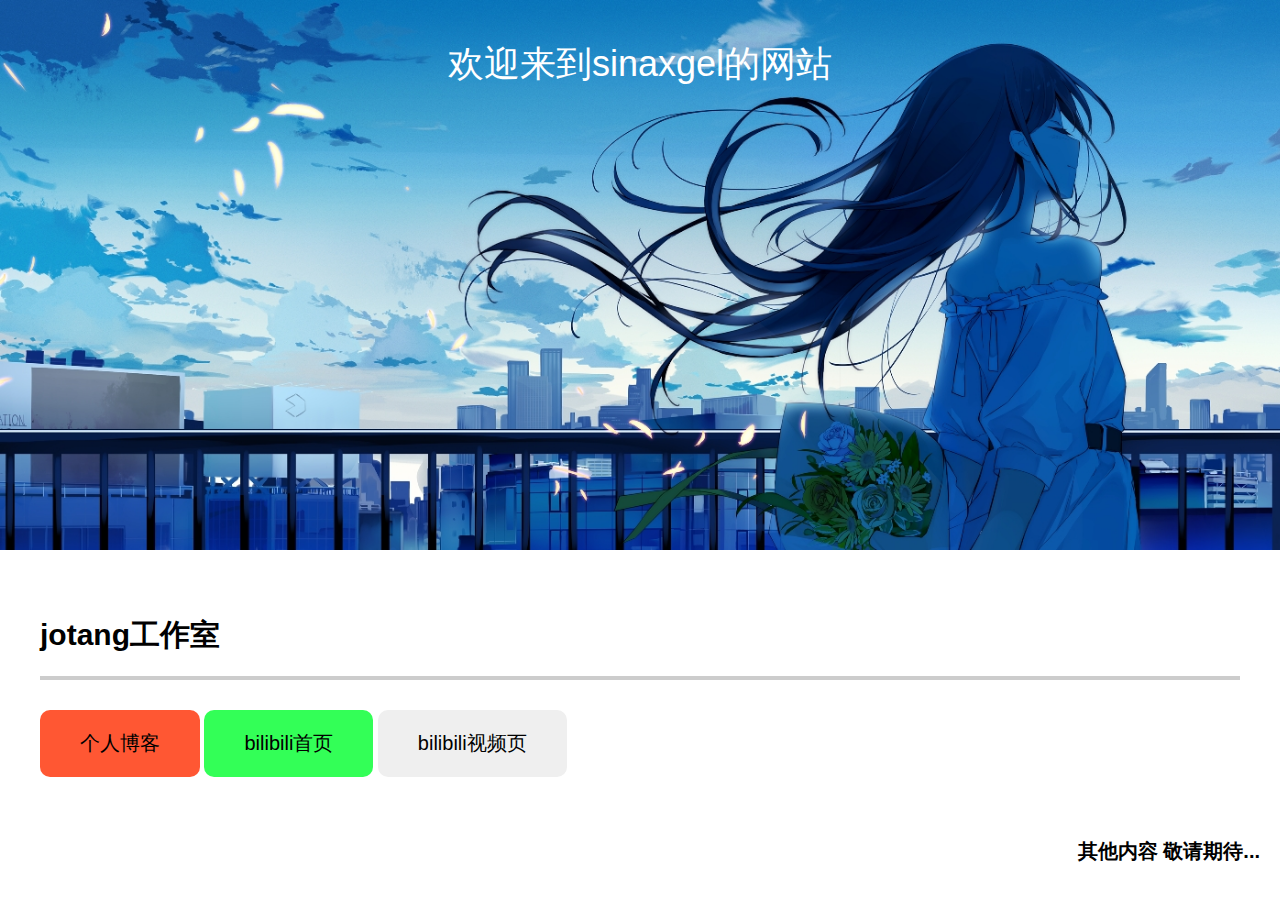
<file: index.html>
<!DOCTYPE html>
<html lang="en">

<head>
    <meta charset="UTF-8">
    <meta name="viewport" content="width=device-width, initial-scale=1.0">
    <title>Sinaxgel's Navigation Page</title>
    <style>
        body {
            font-family: Arial, sans-serif;
            margin: 0;
            padding: 0;
            display: flex;
            flex-direction: column;
            overflow-y: hidden;
        }

        header {
            background-image: url('images/background5.jpg');
            background-size: cover;
            color: white;
            text-align: center;
            padding: 40px 0;
            font-size: 36px;
            height: 470px;
            font-family:Verdana, Geneva, Tahoma, sans-serif;
        }

        .container {
            flex: 1;
            display: flex;
        }

        .box {
            flex: 1;
            padding: 40px;
        }

        .box h2 {
            border-bottom: 4px solid #ccc;
            padding-bottom: 20px;
            margin-bottom: 30px;
            font-size: 30px;
        }

        .box button {
            display: inline-block;
            margin-bottom: 20px;
            padding: 20px 40px;
            font-size: 20px;
            border: none;
            border-radius: 10px;
            cursor: pointer;
            transition: background-color 0.3s ease;

        }

        .box .btn-0010 {
            background-color: #FF5733;
        }

        .box .btn-0011 {
            background-color: #33FF57;
        }

        .box button:hover {
            background-color: #555;
        }
        a {
            text-decoration: none;
            color: inherit; 
        }
        .encour{
            font-size: 20px;
            font-weight: bold;
            position: absolute;
            right: 20px;
            bottom: 15px;
        }
    </style>
</head>

<body>
    <header>
        欢迎来到sinaxgel的网站
    </header>
    <div class="container">
        <div class="box">
            <h2>jotang工作室</h2>
            <div class="button-container">
                <a href="jotang1.html"><button class="btn-0010">个人博客</button></a>
                <a href="jotang2.html"><button class="btn-0011">bilibili首页</button></a>
                <a href="video.html"><button class="btn-0100">bilibili视频页</button></a>
            </div>
        </div>
        <p class="encour">其他内容 敬请期待...</p>
    </div>
</body>

</html>
</file>
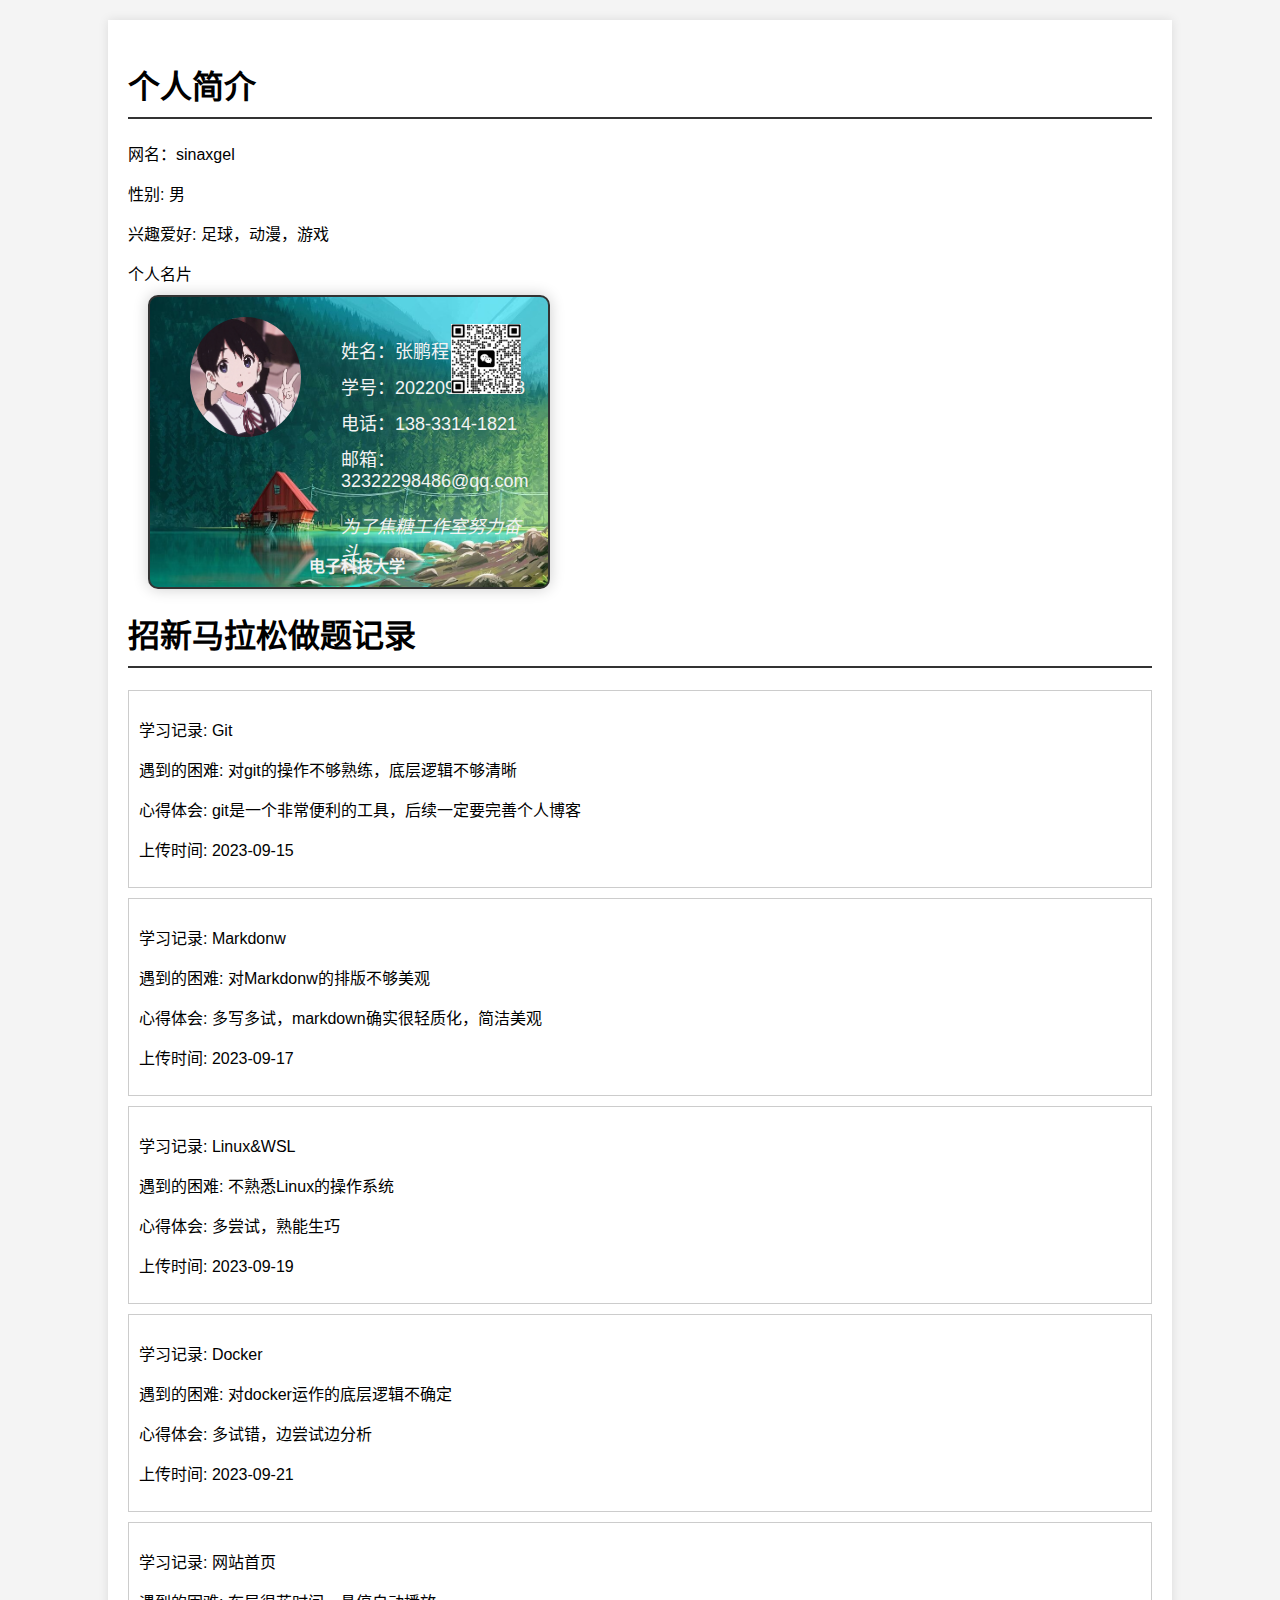
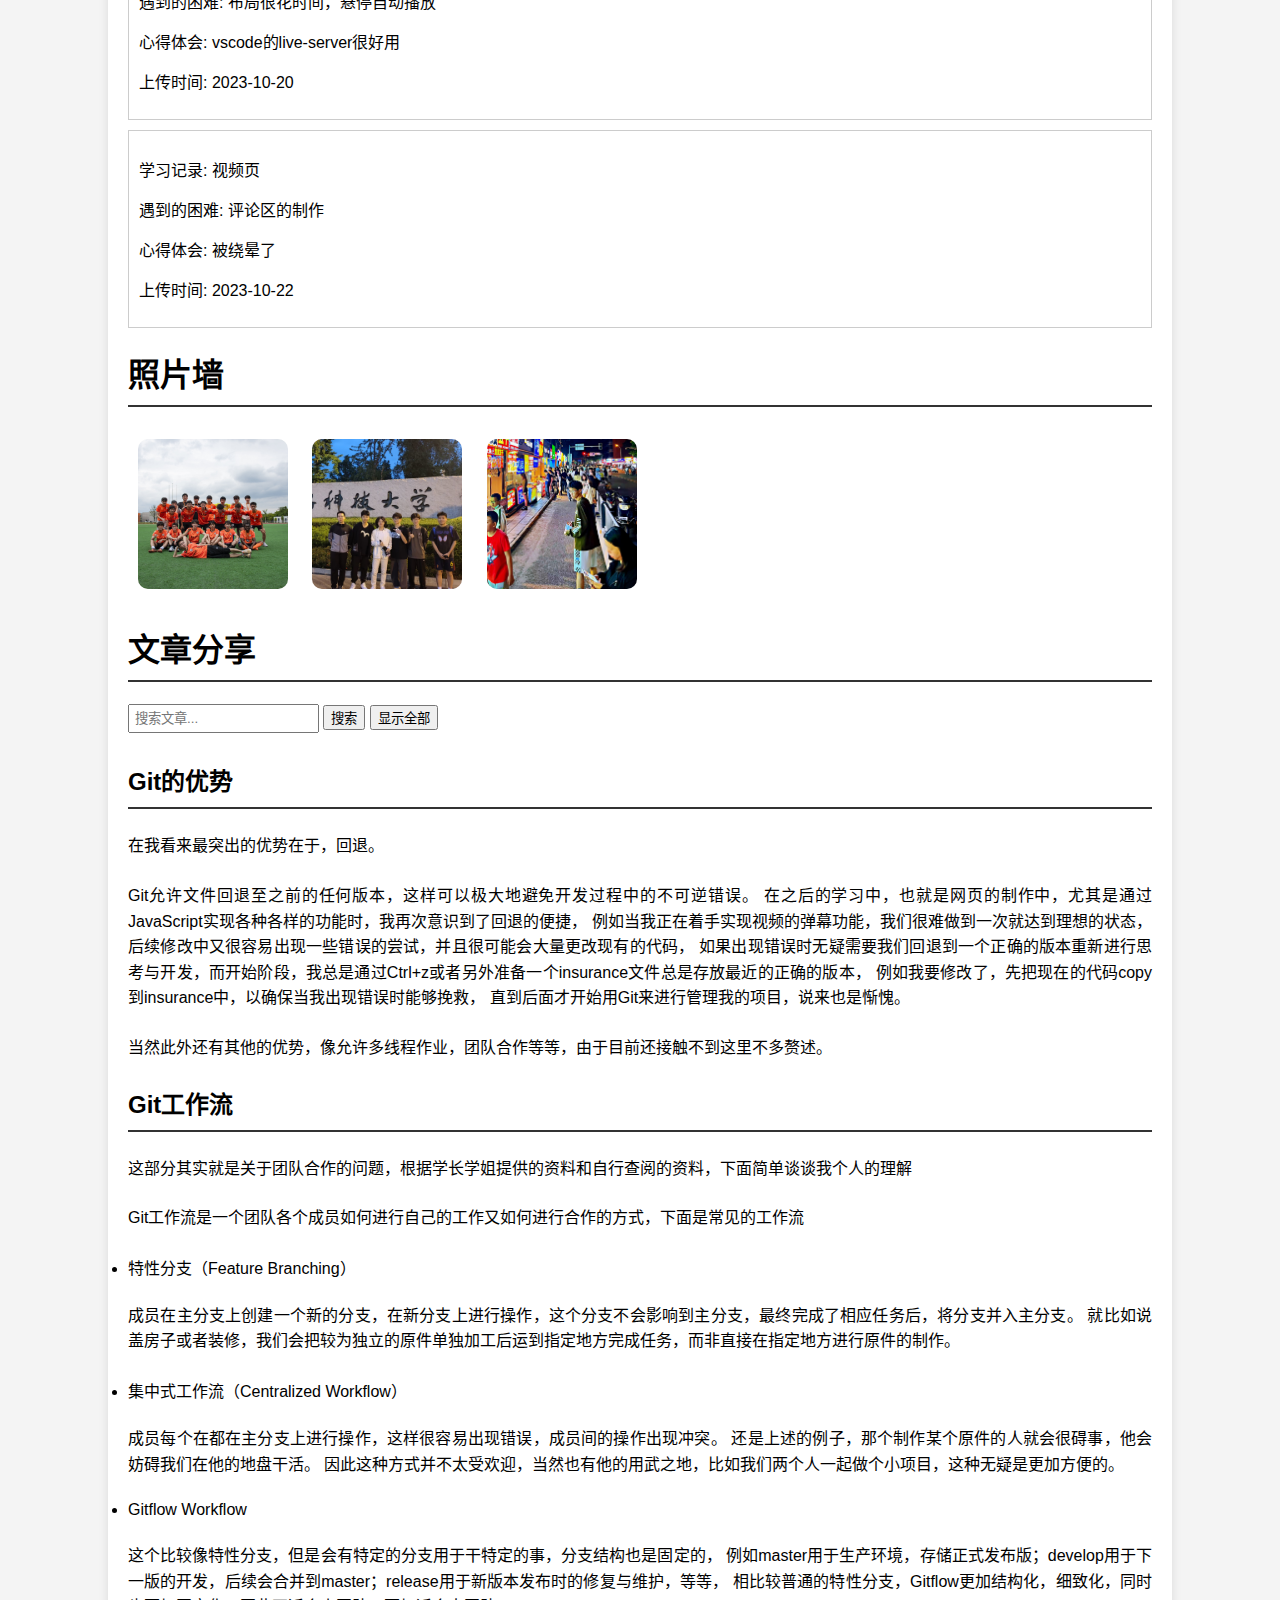
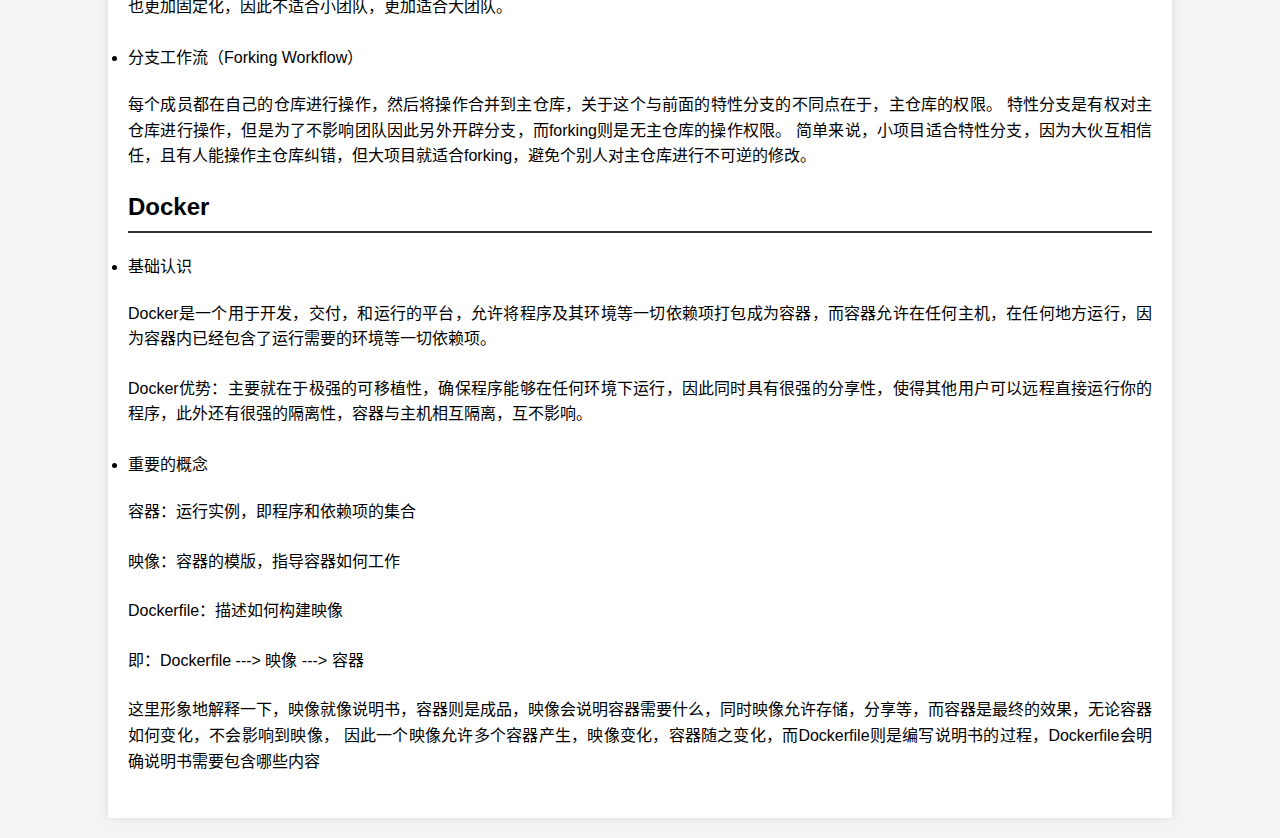
<file: jotang1.html>
<!DOCTYPE html>
<html lang="zh-CN">

<head>
    <meta charset="UTF-8">
    <meta name="viewport" content="width=device-width, initial-scale=1.0">
    <title>个人博客</title>

    <link rel="stylesheet" href="styles/jotang1.css">

</head>

<body>
    <div class="container">
        <!-- 个人简介 -->
        <section id="profile">
            <h1>个人简介</h1>
            <p>网名：sinaxgel</p>
            <p>性别: 男</p>
            <p>兴趣爱好: 足球，动漫，游戏</p>
            <a>个人名片</a>
            <div class="card">
                <div class="profile-pic"></div>
                <div class="info">
                    <div class="name">姓名：张鹏程</div>
                    <div class="student-id">学号：2022090909018</div>
                    <div class="phone">电话：138-3314-1821</div>
                    <div class="email">邮箱：32322298486@qq.com</div>
                    <div class="encour">为了焦糖工作室努力奋斗</div>
                </div>
                <div class="QRcode"></div>
                <div class="school">电子科技大学</div>
            </div>
        </section>

        <!-- 做题记录 -->
        <section id="records">
            <h1>招新马拉松做题记录</h1>
            <div class="record">
                <p>学习记录: Git</p>
                <p>遇到的困难: 对git的操作不够熟练，底层逻辑不够清晰</p>
                <p>心得体会: git是一个非常便利的工具，后续一定要完善个人博客</p>
                <p>上传时间: 2023-09-15</p>
            </div>
            <div class="record">
                <p>学习记录: Markdonw</p>
                <p>遇到的困难: 对Markdonw的排版不够美观</p>
                <p>心得体会: 多写多试，markdown确实很轻质化，简洁美观</p>
                <p>上传时间: 2023-09-17</p>
            </div>
            <div class="record">
                <p>学习记录: Linux&WSL</p>
                <p>遇到的困难: 不熟悉Linux的操作系统</p>
                <p>心得体会: 多尝试，熟能生巧</p>
                <p>上传时间: 2023-09-19</p>
            </div>
            <div class="record">
                <p>学习记录: Docker</p>
                <p>遇到的困难: 对docker运作的底层逻辑不确定</p>
                <p>心得体会: 多试错，边尝试边分析</p>
                <p>上传时间: 2023-09-21</p>
            </div>
            <div class="record">
                <p>学习记录: 网站首页</p>
                <p>遇到的困难: 布局很花时间，悬停自动播放</p>
                <p>心得体会: vscode的live-server很好用</p>
                <p>上传时间: 2023-10-20</p>
            </div>
            <div class="record">
                <p>学习记录: 视频页</p>
                <p>遇到的困难: 评论区的制作</p>
                <p>心得体会: 被绕晕了</p>
                <p>上传时间: 2023-10-22</p>
            </div>
        </section>

        <!-- 照片墙 -->
        <section id="photo-wall">
            <h1>照片墙</h1>
            <figure>
                <img src="images/photo1.jpg" alt="">
                <figcaption>足球</figcaption>
            </figure>
            <figure>
                <img src="images/photo2.jpg" alt="">
                <figcaption>聚会</figcaption>
            </figure>
            <figure>
                <img src="images/photo3.jpg" alt="">
                <figcaption>出街</figcaption>
            </figure>
        </section>

        <!-- 文章分享 -->
        <section id="article-share">
            <h1>文章分享</h1>
            <input type="text" id="article-search" placeholder="搜索文章...">
            <button id="search-btn">搜索</button>
            <button id="show-all-btn">显示全部</button>
            <div id="articles">
                <article>
                    <h2>Git的优势</h2>
                    <p>在我看来最突出的优势在于，回退。</p>
                    <p>Git允许文件回退至之前的任何版本，这样可以极大地避免开发过程中的不可逆错误。
                        在之后的学习中，也就是网页的制作中，尤其是通过JavaScript实现各种各样的功能时，我再次意识到了回退的便捷，
                        例如当我正在着手实现视频的弹幕功能，我们很难做到一次就达到理想的状态，后续修改中又很容易出现一些错误的尝试，并且很可能会大量更改现有的代码，
                        如果出现错误时无疑需要我们回退到一个正确的版本重新进行思考与开发，而开始阶段，我总是通过Ctrl+z或者另外准备一个insurance文件总是存放最近的正确的版本，
                        例如我要修改了，先把现在的代码copy到insurance中，以确保当我出现错误时能够挽救，
                        直到后面才开始用Git来进行管理我的项目，说来也是惭愧。
                    </p>                    
                    <p>当然此外还有其他的优势，像允许多线程作业，团队合作等等，由于目前还接触不到这里不多赘述。</p>
                </article>
                <article>
                    <h2>Git工作流</h2>
                    <p>这部分其实就是关于团队合作的问题，根据学长学姐提供的资料和自行查阅的资料，下面简单谈谈我个人的理解</p>
                    <p>Git工作流是一个团队各个成员如何进行自己的工作又如何进行合作的方式，下面是常见的工作流</p>
                    <li>特性分支（Feature Branching）</li>
                    <p>成员在主分支上创建一个新的分支，在新分支上进行操作，这个分支不会影响到主分支，最终完成了相应任务后，将分支并入主分支。
                        就比如说盖房子或者装修，我们会把较为独立的原件单独加工后运到指定地方完成任务，而非直接在指定地方进行原件的制作。
                    </p>
                    <li>集中式工作流（Centralized Workflow）</li>
                    <p>成员每个在都在主分支上进行操作，这样很容易出现错误，成员间的操作出现冲突。
                        还是上述的例子，那个制作某个原件的人就会很碍事，他会妨碍我们在他的地盘干活。
                        因此这种方式并不太受欢迎，当然也有他的用武之地，比如我们两个人一起做个小项目，这种无疑是更加方便的。
                    </p>
                    <li>Gitflow Workflow</li>
                    <p>这个比较像特性分支，但是会有特定的分支用于干特定的事，分支结构也是固定的，
                        例如master用于生产环境，存储正式发布版；develop用于下一版的开发，后续会合并到master；release用于新版本发布时的修复与维护，等等，
                        相比较普通的特性分支，Gitflow更加结构化，细致化，同时也更加固定化，因此不适合小团队，更加适合大团队。
                    </p>
                    <li>分支工作流（Forking Workflow）</li>
                    <p>每个成员都在自己的仓库进行操作，然后将操作合并到主仓库，关于这个与前面的特性分支的不同点在于，主仓库的权限。
                        特性分支是有权对主仓库进行操作，但是为了不影响团队因此另外开辟分支，而forking则是无主仓库的操作权限。
                        简单来说，小项目适合特性分支，因为大伙互相信任，且有人能操作主仓库纠错，但大项目就适合forking，避免个别人对主仓库进行不可逆的修改。
                    </p>
                </article>
                <article>
                    <h2>Docker</h2>
                    <li>基础认识</li>
                    <p>Docker是一个用于开发，交付，和运行的平台，允许将程序及其环境等一切依赖项打包成为容器，而容器允许在任何主机，在任何地方运行，因为容器内已经包含了运行需要的环境等一切依赖项。</p>
                    <p>Docker优势：主要就在于极强的可移植性，确保程序能够在任何环境下运行，因此同时具有很强的分享性，使得其他用户可以远程直接运行你的程序，此外还有很强的隔离性，容器与主机相互隔离，互不影响。</p>
                    <li>重要的概念</li>
                    <p>容器：运行实例，即程序和依赖项的集合</p>
                    <p>映像：容器的模版，指导容器如何工作</p>
                    <p>Dockerfile：描述如何构建映像</p>
                    <p>即：Dockerfile ---> 映像 ---> 容器</p>
                    <p>这里形象地解释一下，映像就像说明书，容器则是成品，映像会说明容器需要什么，同时映像允许存储，分享等，而容器是最终的效果，无论容器如何变化，不会影响到映像，
                        因此一个映像允许多个容器产生，映像变化，容器随之变化，而Dockerfile则是编写说明书的过程，Dockerfile会明确说明书需要包含哪些内容
                    </p>
                </article>
            </div>
        </section>
    </div>

    <script src="scripts/jotang1.js"></script>

</body>

</html>
</file>
<file: styles/jotang1.css>
/* 整体样式 */
body {
    font-family: 'Arial', sans-serif;
    margin: 0;
    padding: 0;
    background-color: #f4f4f4;
}

.container {
    width: 80%;
    margin: 20px auto;
    background-color: #fff;
    padding: 20px;
    box-shadow: 0px 0px 10px rgba(0,0,0,0.1);
}

h1, h2 {
    border-bottom: 2px solid #333;
    padding-bottom: 10px;
}
/* 个人名片 */
.card {
    display: flex;
    border: 2px solid #333;
    padding: 20px;
    border-radius: 10px;
    background-color: rgba(255, 255, 255, 0.9); 
    box-shadow: 0 0 15px rgba(0, 0, 0, 0.2);
    position: relative;
    background: url('../images/background1.jpg') center/cover; 
    color: #f3f3f3;
    width: 35%;
    height:250px;
    margin-left: 20px;
    margin-top: 10px;
}
/* 头像 */
.card .profile-pic {
    width: 120px;
    height: 120px;
    border-radius: 50%;
    margin-right: 10px;
    background: url('../images/avatar2.jpg') center/cover;
    margin-left: 20px;
}
/* 二维码 */
.card .QRcode {
    position: absolute;
    top: 27px;
    right: 27px;
    width: 70px;
    height: 70px;
    background: url('../images/QRcode.jpg') center/cover;
}
/* 个人信息 */
.card .info {
    display: flex;
    flex-direction: column;
    justify-content: space-between;
    flex: 1;
    font-size: large;
    margin-left: 30px;
    margin-top: 20px;
}
.card .info div {
    margin-bottom: 10px;
    transition: transform 0.3s;
}
/* 轻微放大 */
.card .info div:hover {
    transform: scale(1.05);
}
.card .encour {
    align-self: flex-end;
    font-style: italic;
    margin-top: 10px;
    transition: transform 0.3s;
}
.card .school {
    position: absolute;
    bottom: 10px;
    left: 40%;
    font-weight: bold;
}
/* 文字放大 */
.card .encour:hover {
    transform: scale(1.05);
}
/* 头像放大 */
.card .profile-pic:hover{
    transform: scale(1.1);
}
/* 二维码放大 */
.card .QRcode:hover{
    transform: scale(1.7);

}
/* 放大时过渡 */
.card .profile-pic, .card .QRcode {
    transition: transform 0.3s;
}
/* 照片墙 */
#photo-wall figure {
    display: inline-block;
    width: 150px;
    margin: 10px;
    transition: width 0.3s;
}

#photo-wall img {
    width: 100%;
    height: auto;
    border-radius: 10px;
}

#photo-wall figcaption {
    text-align: center;
    display: none;
}

.record {
    border: 1px solid #ccc;
    padding: 10px;
    margin-top: 10px;
}

#article-search {
    margin-bottom: 10px;
    padding: 5px;
}

/* 文章 */
#articles article p {
    margin: 1.5em 0; 
    line-height: 1.6; 
    text-align: justify; 
}
</file>
